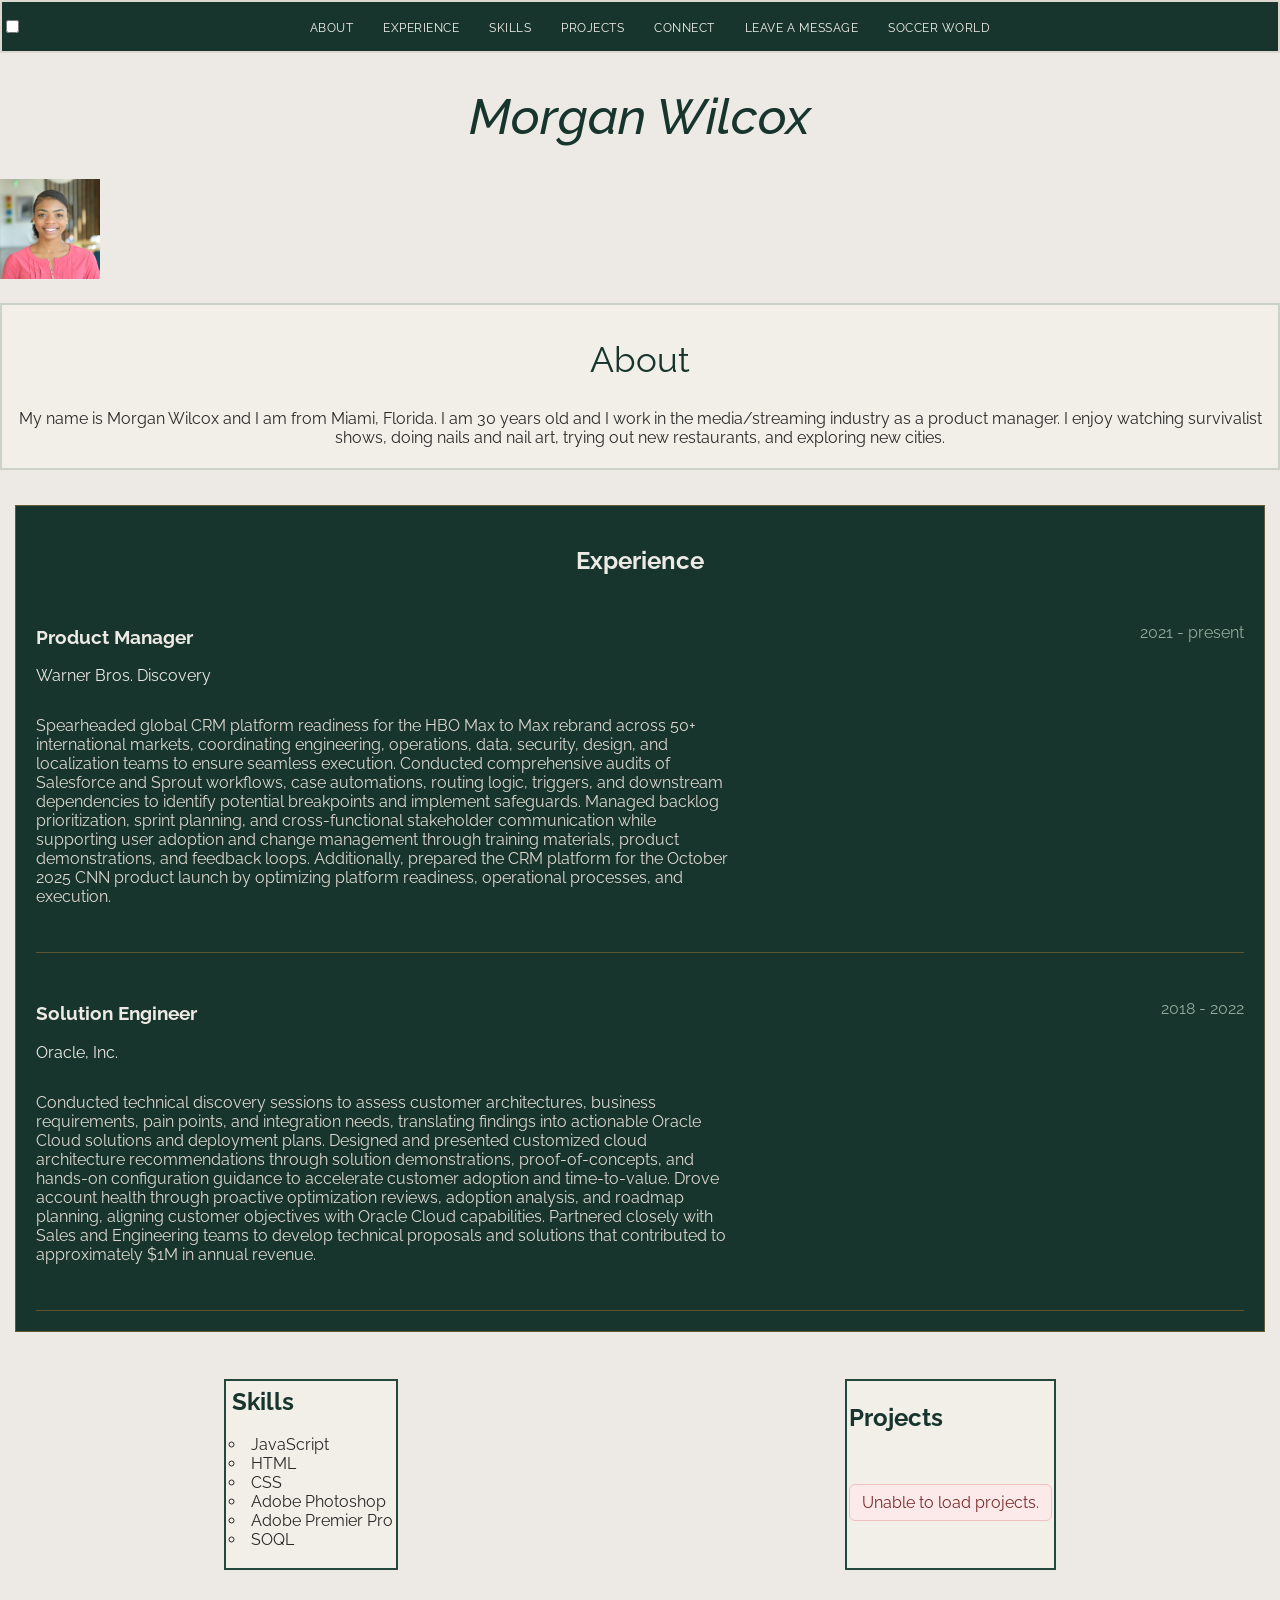
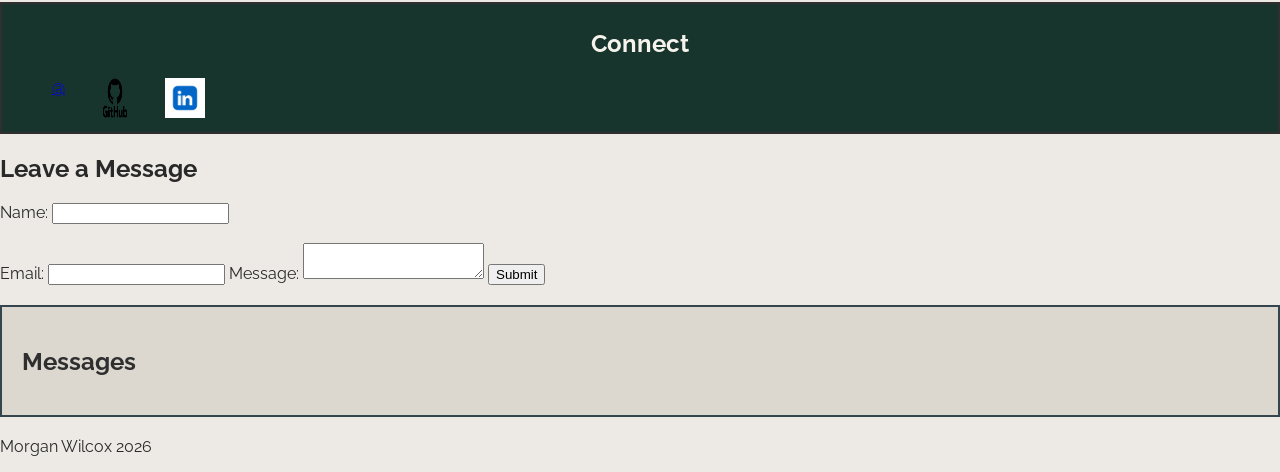
<file: index.html>
<!DOCTYPE html>
<html>
    <head>
        <title>
            Morgan's Lesson 5
        </title>

        <meta name="viewport" content="width=device-width, initial-scale=1.0">
        <meta name="author" content="Morgan Wilcox">
        <meta charset="UTF-8">

        <link href = "css/index.css" rel = "stylesheet">
        <link rel="preconnect" href="https://fonts.googleapis.com">
        <link rel="preconnect" href="https://fonts.gstatic.com" crossorigin>
        <link href="https://fonts.googleapis.com/css2?family=Fraunces:ital,opsz,wght@0,9..144,500;1,9..144,500&family=Raleway:ital,wght@0,100..900;1,100..900&display=swap" rel="stylesheet">

    </head>

<body>


 <nav class = "navigation">
    <input type="checkbox" id="nav-toggle" class="nav-toggle">
    <label for="nav-toggle" class="hamburger" aria-label="Open navigation menu">
        <span></span>
    </label>
    <ul>
        <li> <a href = "#About"> About </a> </li>
        <li> <a href = "#Experience"> Experience </a> </li>
        <li> <a href = "#Skills"> Skills </a> </li>
        <li> <a href = "#Projects"> Projects </a> </li>
        <li> <a href = "#Connect"> Connect </a> </li>
        <li> <a href = "#leave_message"> Leave a Message</a></li>
        <li> <a href = "soccer.html"> Soccer World </a> </li>
    </ul>
</nav>


    <header>

    <h1 class = "name-heading"> Morgan Wilcox</h1>
    <img src = "images/headshot.JPG" width="100" height="100" alt = "headshot of Morgan Wilcox smiling in a pink blouse">

</header>

<main>
    <section id = "About">

    <h2 class = "about-heading"> About </h2>

    <p> My name is Morgan Wilcox and I am from Miami, Florida. I am 30 years old and I work in the media/streaming industry as a product manager. I enjoy watching survivalist shows, doing nails and nail art, trying out new restaurants, and exploring new cities. </p>
    </section>

    <section id = "Experience"> 

    <div class = "experience-block"> 
    
    <h2 class = "experience-heading"> Experience </h2>
    
    <div class = "experience-item" > 
        <div class = "experience-title">
            <div>
                <h3> Product Manager </h3>
                <p> Warner Bros. Discovery </p>
            </div>

            <p class = "work-dates"> 2021 - present </p>

            </div>

            <p class = "experience-description"> Spearheaded global CRM platform readiness for the HBO Max to Max rebrand across 50+ international markets, coordinating engineering, operations, data, security, design, and localization teams to ensure seamless execution. Conducted comprehensive audits of Salesforce and Sprout workflows, case automations, routing logic, triggers, and downstream dependencies to identify potential breakpoints and implement safeguards. Managed backlog prioritization, sprint planning, and cross-functional stakeholder communication while supporting user adoption and change management through training materials, product demonstrations, and feedback loops. Additionally, prepared the CRM platform for the October 2025 CNN product launch by optimizing platform readiness, operational processes, and execution. </p> 

            </div> 

        <!-- Experience 2 -->

    <div class = "experience-item" > 
        <div class = "experience-title">
            <div>
                <h3> Solution Engineer </h3>
                <p> Oracle, Inc. </p>
            </div>

            <p class = "work-dates"> 2018 - 2022 </p>

            </div>

            <p class = "experience-description"> Conducted technical discovery sessions to assess customer architectures, business requirements, pain points, and integration needs, translating findings into actionable Oracle Cloud solutions and deployment plans. Designed and presented customized cloud architecture recommendations through solution demonstrations, proof-of-concepts, and hands-on configuration guidance to accelerate customer adoption and time-to-value. Drove account health through proactive optimization reviews, adoption analysis, and roadmap planning, aligning customer objectives with Oracle Cloud capabilities. Partnered closely with Sales and Engineering teams to develop technical proposals and solutions that contributed to approximately $1M in annual revenue.
 </p>

</div>

</div>

</section>

<div class = "skillsandprojectgroup" >

<section id = "Skills"> 
    <h2 class = "skills-heading"> Skills </h2>
    <ul>

    </ul>

</section>

<section id = "Projects"> 
    <h2 class = "projects-heading"> Projects </h2>
    <ul>
    </ul>
</section>

</div>


<section id = "Connect">
    <h2 class = "connect-heading"> Connect </h2>
    <ul>
        <li>
        <a href = "mailto:morganwilcox6@gmail.com" aria-label = "Email Morgan Wilcox">
        <span id = "emailIcon">@</span>
        </a>
        </li>

        <li>  
        <a href = "https://github.com/mwilcox6">
        <img  id = "githubIcon" src = "images/github.png" alt = "Github Icon">  </a>  
         </li>
         
        <li> 
        <a href = "https://www.linkedin.com/in/morganwilcox">
        <img id = "linkedinIcon" src = "images/linkedin.jpg" alt = "Linkedin Icon"> </a>  
        </li>
    </ul>

</section>

<section id = "leave_message">
    <h2 class = "message-heading">Leave a Message</h2>
    <form name = "leave_message">

    <label for = "usersName">Name:</label>
    <input type = "text" id = "usersName" name = "usersName" required>
    <br>
    <br>

    <label for = "usersEmail">Email:</label>
    <input type = "email" id = "usersEmail" name = "usersEmail" required>
    

    <label for = "usersMessage">Message:</label>
    <textarea name = "usersMessage" id = "usersMessage" required></textarea>
    

    <button type = "submit">Submit</button>

    </form>

</section>

<section id = "messages">
    <h2>Messages</h2>
    <ul>
    </ul>
</section>

</main>

<script  src = "js/index.js"> 
   
</script>

</body>

</html>
</file>
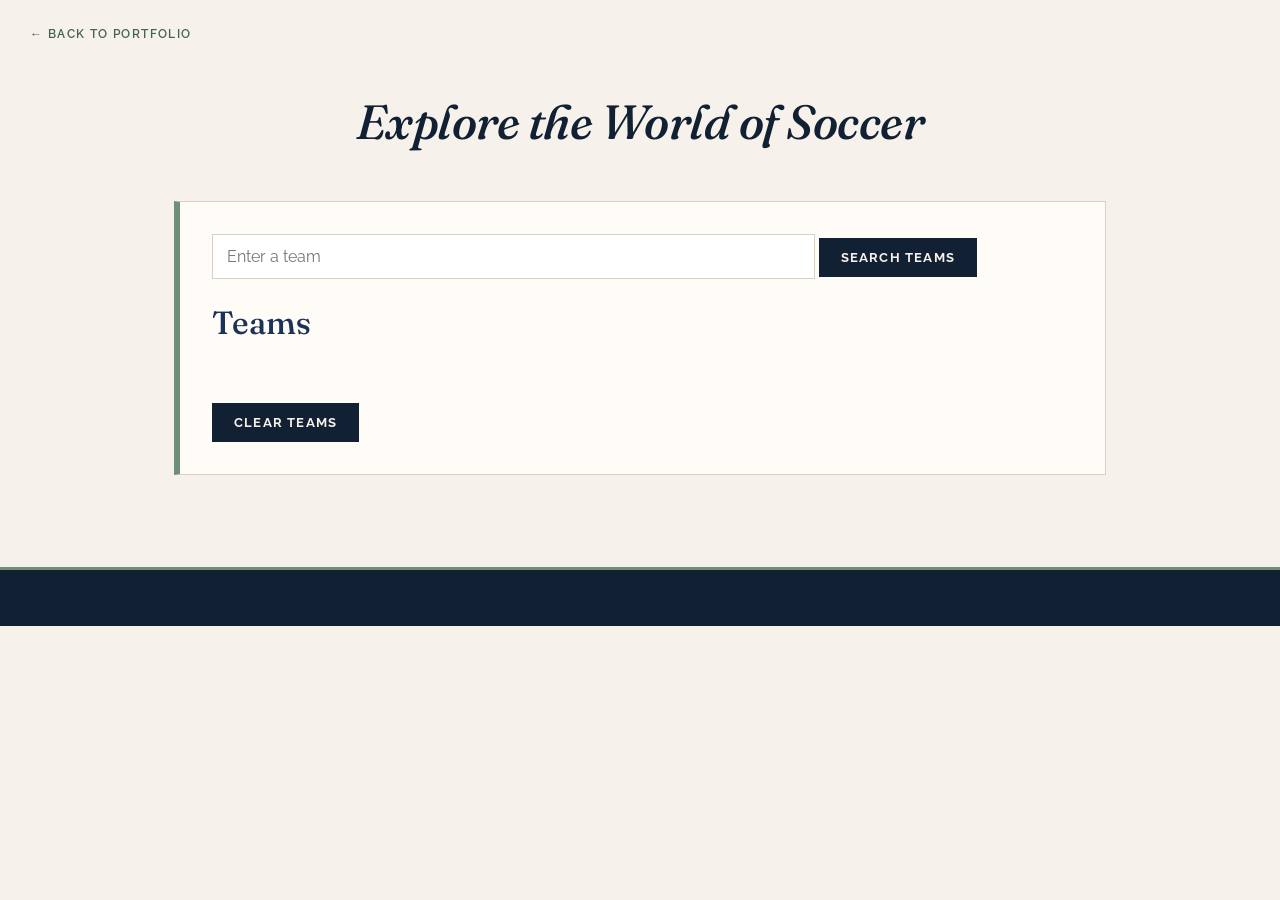
<file: soccer.html>
<!DOCTYPE HTML>

<html>

<head>

    <title>Soccer</title>
    <meta name="viewport" content="width=device-width, initial-scale=1.0">
    <link rel="stylesheet" href="css/soccer.css">
    <link rel="preconnect" href="https://fonts.googleapis.com">
    <link rel="preconnect" href="https://fonts.gstatic.com" crossorigin>
    <link href="https://fonts.googleapis.com/css2?family=Fraunces:ital,opsz,wght@0,9..144,500;1,9..144,500&family=Raleway:ital,wght@0,100..900;1,100..900&display=swap" rel="stylesheet">


</head> 

<body>

    <a href="index.html"> ← Back to Portfolio</a>

<main>



    <h1 class = "heading"> Explore the World of Soccer </h1>    

    <section id = "teams" > 

    <input id="team-input" type="text" placeholder="Enter a team">
    <button id = "teams-button"> Search Teams </button>
    <h2 class = "section-heading"> Teams </h2>
    <ul id = "team-list"> </ul>
    <button id = "clear-teams" > Clear Teams </button>

</section>

    <section id = "players" hidden> 
    <h2 class = "section-heading"> Players </h2>
    <ul id = "player-list"> </ul>
    <button id="back-to-teams" hidden>← Back to Teams</button>

    </section>
</main>



<footer >

</footer>

<script src="js/soccer.js"></script>

</body>

</html>
</file>
<file: css/index.css>
body {
    background-color: #EDEAE5;
    color: #292929;
    font-family: 'Raleway';
    margin: 0;
}

.navigation { 
 background-color: #17352D;
 color: #F5F3EC;
 padding: 0px;
 border: 2px solid #DCD8D0;
 display: flex;
 list-style: none;
 position: sticky;
 top: 0;
 z-index: 1000;
}

.navigation a { 
 color: #F5F3EC;
 text-decoration: none;
 font-size: 12px;
 letter-spacing: .5px;
 text-transform: uppercase;
}

.navigation ul { 
 display: flex;
 align-items: center;
 list-style: none;
 margin: 0 auto;
 padding: 15px 0;
 gap: 30px;
}

.navigation a:hover {
    color: #91AA99;
}

.name-heading{
  color:#17352D;
  font-size: 50px;
  font-style: oblique;
  font-weight: 500;
  text-align: center;
}

.about-heading {
    font-size: 35px;
    font-weight: 400;
    color: #17352D;
    text-align: center;
    
}

#About {
    background-color: #F1EFE8;
    color: #292929;
    margin-top: 20px;
    margin-bottom: 20px;
    margin-left: auto;
    margin-right: auto;
    padding: 5px;
    border-width: 2px;
    border-style: solid;
    border-color: #CCD2C8;
    text-align: center;
  
}

#Experience {

    margin-top: 20px;
    margin-bottom: 20px;
    margin-left: auto;
    margin-right: auto;
    padding: 5px;

}

.experience-heading {
  color: #EDEAE5;
  text-align: center;
  margin-bottom: 2px;
}

.experience-block {
    padding: 20px;
    margin: 10px;
    border: 1px solid #635936;
    background-color:  #17352D;
}

.experience-item {
    padding: 30px 0;
    border-bottom: 1px solid #5E5532;
}

.experience-title {
    display: flex;
    justify-content: space-between;
    align-items: flex-start;
    color: #EDEAE5;
}

.experience-description {
    max-width: 700px;
    margin-top: 15px;
    color: #DCD8D0;
}

.work-dates {
  color: #91AA99;
}


#Connect {

   margin-top: 20px;
   margin-bottom: 20px;
   margin-left: auto;
   margin-right: auto;
   padding: 5px;
   text-align: center;
   background-color: #17352D;
   color:#CCD2C8;
   border: 2px solid #2F2F30;
    
}

.connect-heading{
  color: #F5F3EC;
}

#Connect ul {
    display: flex;
    list-style: none;
    gap: 30px;
    margin: 5px;
    
    
}

.skillsandprojectgroup {
    display: flex;
    list-style: none;
}

.skills-heading{ 
    color: #17352D;
    text-align: left;
    padding: 2px;
    margin: 2px;
  }

#Skills {

   margin-top: 12px;
   margin-bottom: 12px;
   margin-left: auto;
   margin-right: auto;
   background-color: #F1EFE8;
   color: #292929;
   padding: 2px;
   border: 2px solid #23483D;
    
}

#Skills ul{
 list-style-type: circle;
 list-style-position: inside;
 padding: 1px;
}

.projects-heading {
    color:#17352D;
  }

#Projects {

   margin-top: 12px;
   margin-bottom: 12px;
   margin-left: auto;
   margin-right: auto;
   padding: 2px;
   background-color: #F1EFE8;
   color: #292929;
   border: 2px solid #23483D;
}

/* Projects list base styling */
#Projects ul {
    list-style: none;
    margin: 0;
    padding: 12px;
    display: grid;
    grid-template-columns: repeat(auto-fit, minmax(200px, 1fr));
    gap: 12px;
    align-items: start;
}

#Projects li {
    background: #FFFFFF;
    border: 1px solid #CCD2C8;
    padding: 10px 12px;
    border-radius: 6px;
    box-shadow: 0 1px 2px rgba(0,0,0,0.04);
}

.fetch-error {
    color: #7B2B2B;
    background: #FCEAEA;
    padding: 8px 12px;
    border: 1px solid #F1C0C0;
    border-radius: 6px;
    margin-top: 8px;
}


@media (max-width: 600px) {
    /* Mobile adjustments for Projects and Leave Message */
    #Projects ul {
        padding-left: 12px;
        grid-template-columns: 1fr;
    }

    #Projects li {
        margin-bottom: 10px;
    }

    #leave_message {
        margin-top: 20px;
        margin-bottom: 20px;
        margin-left: auto;
        margin-right: auto;
        padding: 20px;
        background-color: #EDEAE5;
        color: #35454E;
        border: 2px solid #35454E;
    }

    .message-heading {
        color: #2F2F30;
        text-align: center;
    }

    #leave_message form {
        display: flex;
        flex-direction: column;
    }

    #leave_message label {
        margin-top: 10px;
        margin-bottom: 5px;
        font-weight: 500;
    }

    #leave_message input,
    #leave_message textarea {
        padding: 10px;
        border: 1px solid #35454E;
        font-family: inherit;
        font-size: 16px;
        box-sizing: border-box;
    }

    #leave_message textarea {
        min-height: 120px;
        resize: vertical;
    }

    #leave_message button {
        margin-top: 12px;
        padding: 12px 20px;
        min-height: 24px;
        font-size: 16px;
        cursor: pointer;
    }
}

#messages {
    margin-top: 20px;
    margin-bottom: 20px;
    padding: 20px;
    background-color: #DCD8D0;
    color: #35454E;
    border: 2px solid #35454E;
}

#messages h2 {
    color: #2F2F30;
}

#messages li {
    margin-bottom: 15px;
}

#messages li a {
    font-weight: 600;
    margin-right: 8px;
}

#messages li span {
    display: inline-block;
    margin-right: 12px;
}

#messages li button {
    margin-left: 8px;
    padding: 6px 12px;
    cursor: pointer;
}

#githubIcon {
    width: 40px;
    height: 40px;
}

#linkedinIcon {
    width: 40px;
    height: 40px;
}

@media (max-width: 600px) {
    /* Ensure leave_message inputs and button fill width on very small screens */
    #leave_message {
        padding: 15px;
    }

    #leave_message input,
    #leave_message textarea {
        width: 100%;
        font-size: 16px;
    }

    #leave_message button {
        width: 100%;
        min-height: 44px;
    }
}
</file>
<file: css/soccer.css>
/* =========================
   Soccer Page
   Matches index.css: navy, paper, sage
   ========================= */

:root {
    --ink: #122033;
    --navy: #1B3358;
    --paper: #F6F1EA;
    --card: #FFFbf7;
    --muted: #5A6574;
    --line: #D9D0C4;
    --sage: #6F8F7A;
    --sage-dark: #456352;
    --gold: #C4A574;
    --white: #FFFFFF;
}

* {
    box-sizing: border-box;
}

body {
    background-color: var(--paper);
    color: var(--ink);
    font-family: "Raleway", sans-serif;
    margin: 0;
    line-height: 1.6;
    font-size: 17px;
}

ul {
    margin: 0;
}

/* Back to Portfolio */

body > a {
    display: inline-block;
    margin: 25px 30px 10px;
    color: var(--sage-dark);
    text-decoration: none;
    font-size: 12px;
    font-weight: 600;
    letter-spacing: 1.4px;
    text-transform: uppercase;
}

body > a:hover {
    color: var(--sage);
}

/* Main Content */

main {
    max-width: 980px;
    margin: 0 auto;
    padding: 10px 24px 64px;
}

/* Page Heading */

.heading {
    font-family: "Fraunces", serif;
    color: var(--ink);
    font-size: 48px;
    font-style: italic;
    font-weight: 500;
    letter-spacing: -0.5px;
    text-align: center;
    margin: 20px 0 40px;
}

/* Sections */

#teams,
#players {
    background-color: var(--card);
    border: 1px solid var(--line);
    border-left: 6px solid var(--sage);
    padding: 32px;
    margin-bottom: 28px;
}

/* Section Headings */

.section-heading {
    font-family: "Fraunces", serif;
    color: var(--navy);
    font-size: 32px;
    font-weight: 500;
    text-align: left;
    margin-top: 18px;
    margin-bottom: 20px;
}

/* Search Area */

#team-input {
    width: 70%;
    padding: 12px 14px;
    border: 1px solid var(--line);
    background-color: var(--white);
    color: var(--ink);
    font-family: inherit;
    font-size: 16px;
}

#team-input:focus {
    outline: 2px solid var(--navy);
    border-color: var(--navy);
}

/* Buttons */

#teams-button,
#clear-teams,
#back-to-teams {
    padding: 12px 22px;
    border: none;
    background-color: var(--ink);
    color: var(--paper);
    font-family: inherit;
    font-size: 13px;
    font-weight: 700;
    letter-spacing: 1.2px;
    text-transform: uppercase;
    cursor: pointer;
}

#teams-button:hover,
#clear-teams:hover,
#back-to-teams:hover {
    background-color: var(--sage);
    color: var(--paper);
}

/* Team List */

#team-list,
#player-list {
    display: flex;
    flex-direction: column;
    gap: 10px;
    list-style: none;
    padding: 0;
    margin: 25px 0;
}

/* Team / Player Items */

#team-list li,
#player-list li {
    padding: 14px 16px;
    background-color: var(--paper);
    color: var(--ink);
    font-weight: 600;
    border-left: 4px solid var(--sage);
}

/* Teams are clickable */

#team-list li {
    cursor: pointer;
    transition: 0.2s ease;
}

#team-list li:hover {
    background-color: var(--ink);
    color: var(--paper);
    transform: translateX(4px);
}

/* Players */

#player-list li {
    border-left: 4px solid var(--gold);
}

/* Clear Button */

#clear-teams {
    margin-top: 5px;
}

/* Back to Teams */

#back-to-teams {
    margin-top: 10px;
}

/* Footer */

footer {
    background-color: var(--ink);
    color: var(--paper);
    text-align: center;
    padding: 28px 16px;
    border-top: 3px solid var(--sage);
}

footer p {
    margin: 0;
    font-size: 14px;
    letter-spacing: 0.6px;
}

/* =========================
   Mobile
   ========================= */

@media (max-width: 600px) {

    body > a {
        margin: 20px;
        font-size: 12px;
    }

    main {
        padding: 10px 16px 48px;
    }

    .heading {
        font-size: 34px;
        margin-bottom: 30px;
    }

    #teams,
    #players {
        padding: 22px 18px;
    }

    .section-heading {
        font-size: 26px;
    }

    #team-input {
        width: 100%;
        margin-bottom: 10px;
    }

    #teams-button,
    #clear-teams,
    #back-to-teams {
        width: 100%;
        min-height: 44px;
        margin-top: 8px;
    }

    #team-list li,
    #player-list li {
        padding: 14px;
    }
}
</file>
